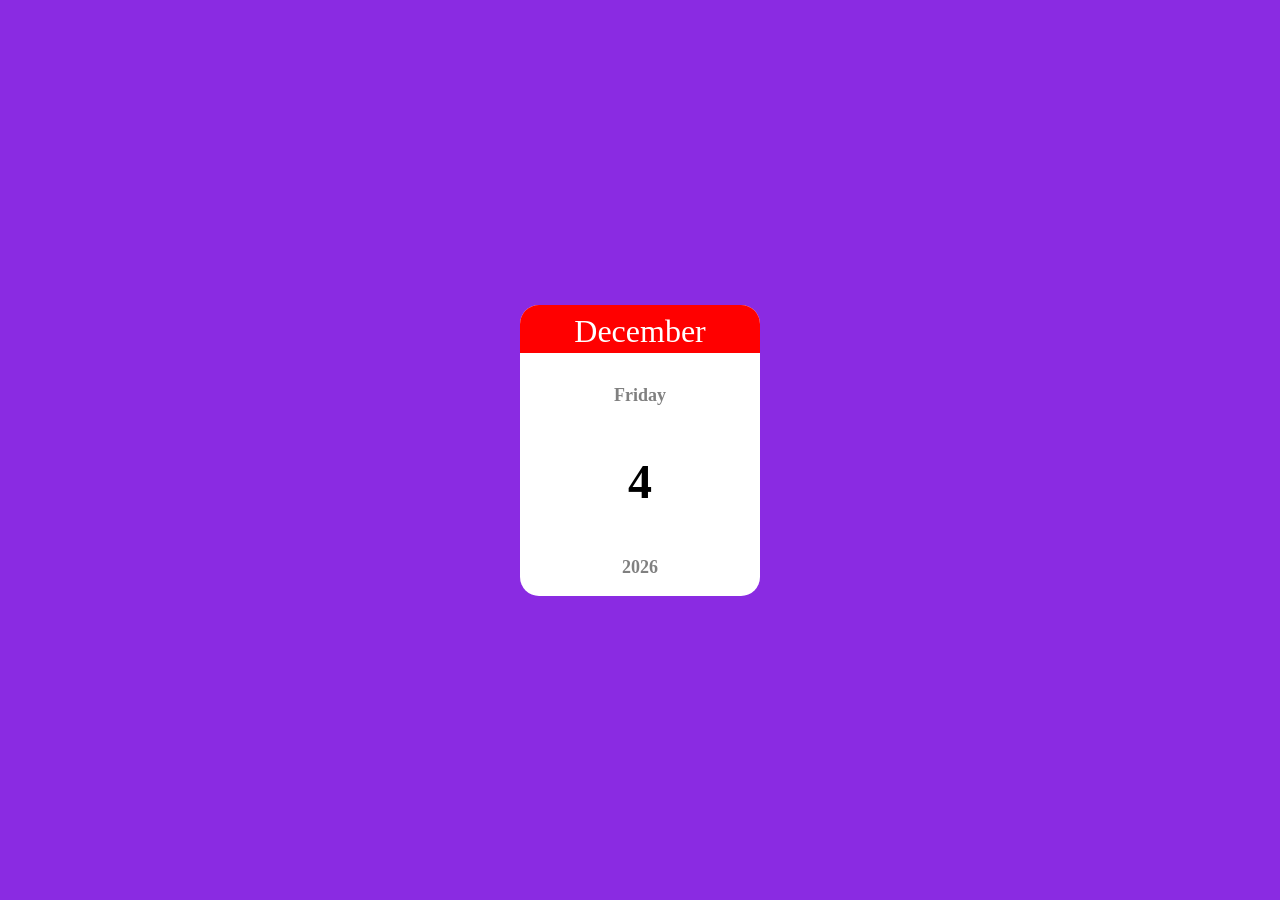
<file: calender/index.html>
<!DOCTYPE html>
<html lang="en">
<head>
    <meta charset="UTF-8">
    <meta name="viewport" content="width=device-width, initial-scale=1.0">
    <title>mini calender</title>
    <link rel="stylesheet" href="style.css">
</head>
<body>
    <div class="calender-container">
        <p class="month-name" id="month-name"></p>
        <p class="day-name" id="day-name"></p>
        <p class="date" id="date"></p>
        <p class="year-name" id="year-name"></p>
        
<script src="./script.js"></script>
    </div>
</body>
</html>
</file>
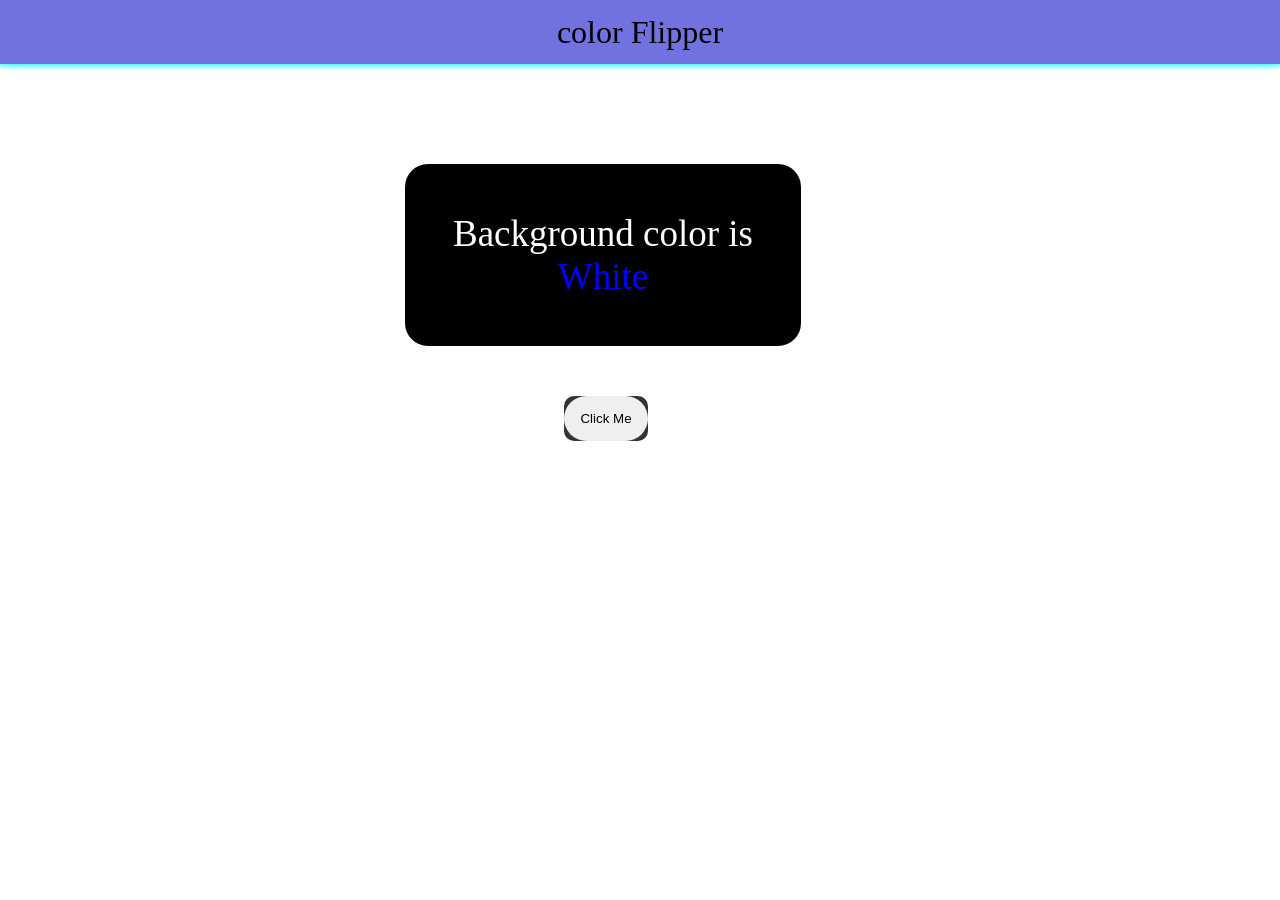
<file: color flipper/index.html>
<!DOCTYPE html>
<html lang="en">
<head>
    <meta charset="UTF-8">
    <meta name="viewport" content="width=device-width, initial-scale=1.0">
    <title>color Flipper</title>
    <link rel="stylesheet" href="style.css">
</head>
<body>
    <div class="conatiner">
        <nav>
            <span id="head">color Flipper  </span>
        </nav>
    </div>
    <div class="second">
        <div class="text1" id="txt">
            <span>Background color is</span> <span id="change">White</span> 
        </div>
        
    </div>
    <button id="btn">Click Me</button>
    <script src="./script.js"></script>
</body>
</html>
</file>
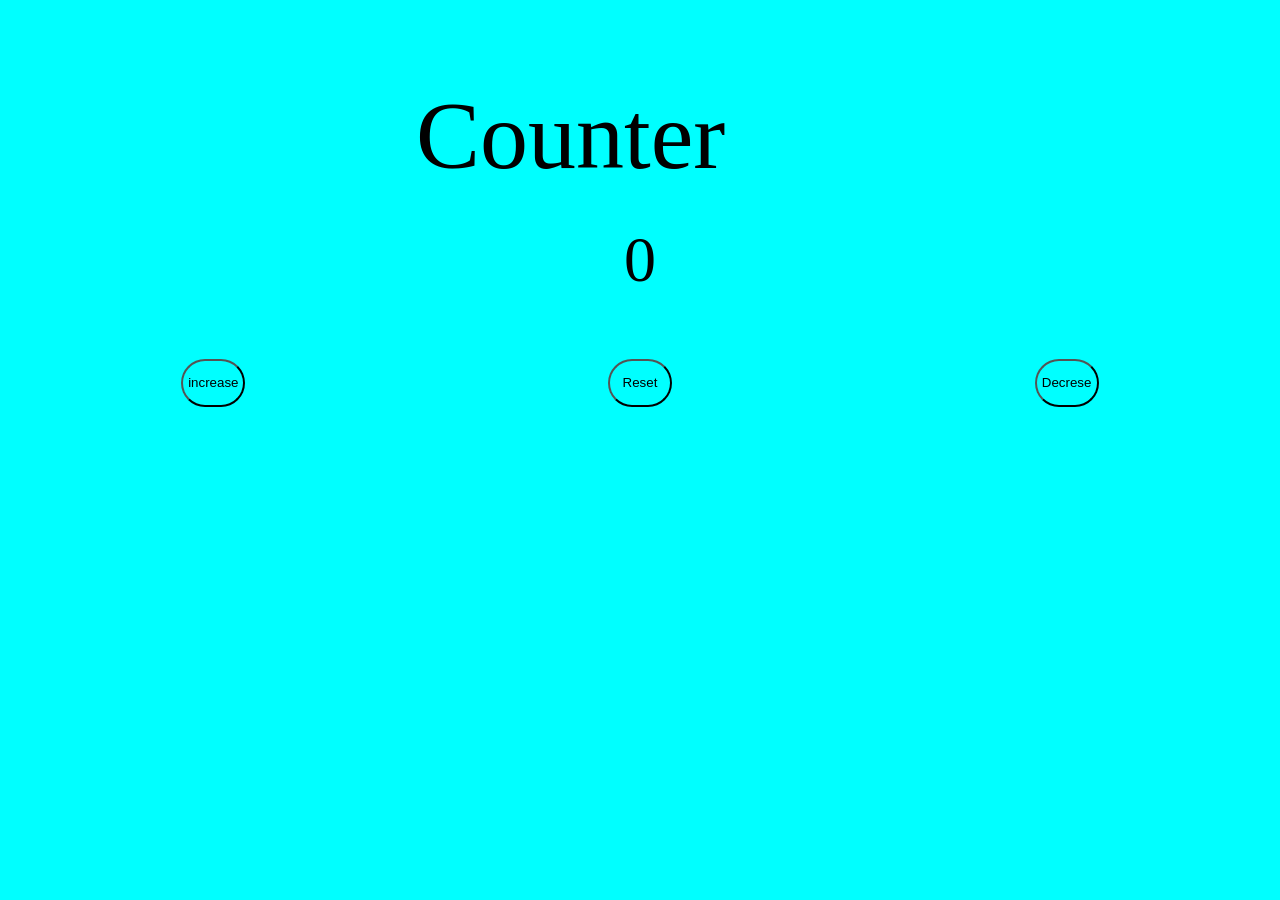
<file: counter/index.html>
<!DOCTYPE html>
<html lang="en">
<head>
    <meta charset="UTF-8">
    <meta name="viewport" content="width=device-width, initial-scale=1.0">
    <title>counter</title>
    <link rel="stylesheet" href="style.css">
</head>
<body>
    <div class="heading">
        <div class="head">
            Counter
        </div>
    </div>
    <div class="numcontainer">
        <!-- <div class="inNum">
            <span id="inum">0</span>

        </div> -->
        <div class="reNum">
            <span id="rnum">0</span>
            
        </div>
        <!-- <div class="deNum">
            <span id="dnum">0</span>
            
        </div> -->
    </div>
    <div class="container">
        <div class="div1">
            <button id="increase">increase</button>
        </div>
        <div class="div2">
            <button id="reset"><span>Reset</span></button>
        </div>
        <div class="div3">
            
            <button id="decrease"><span>Decrese</span></button>

        </div>
    </div>
    <script src="./script.js"></script>
   
</body>
</html>
</file>
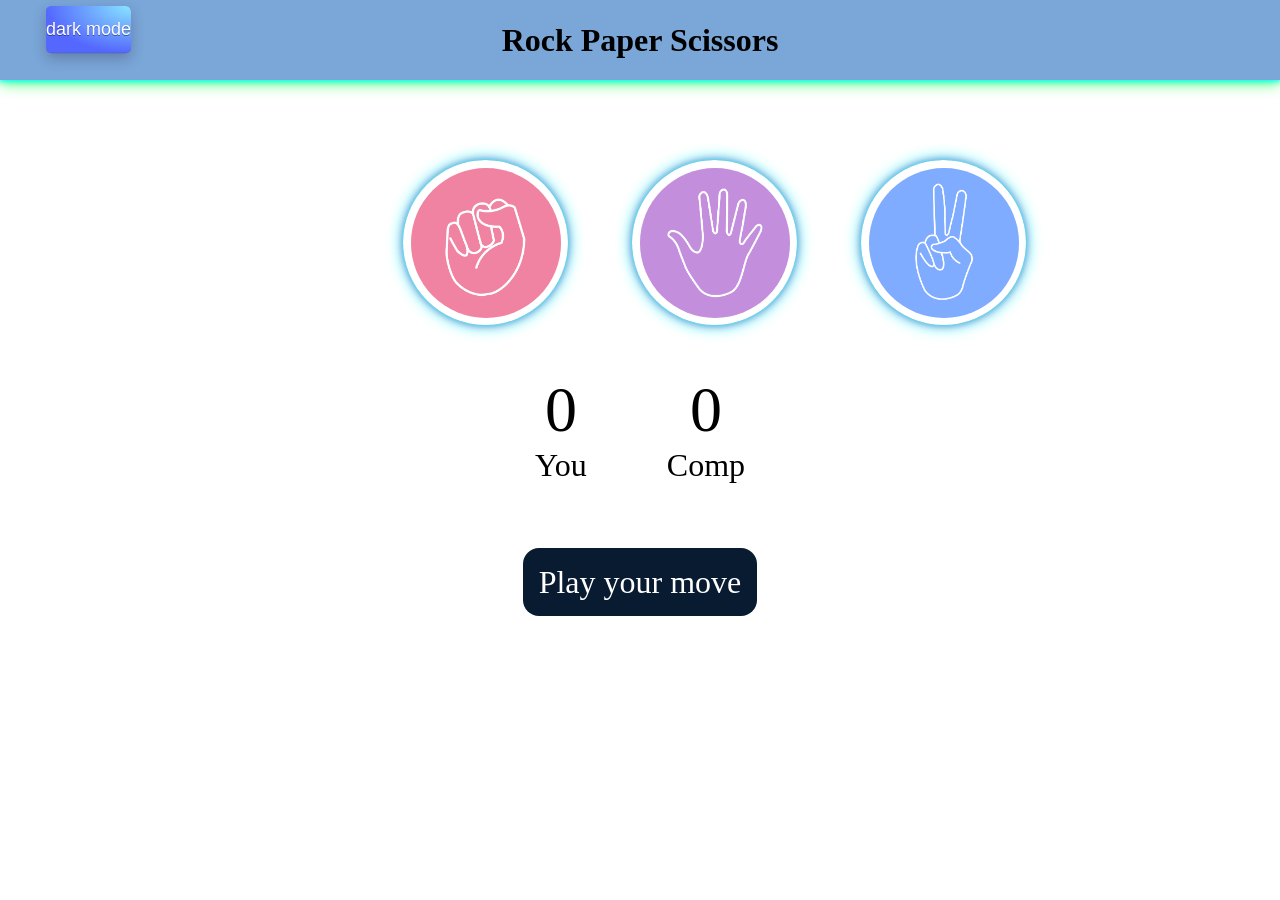
<file: rockpaperscissor/index.html>
<!DOCTYPE html>
<html lang="en">
  <head>
    <meta charset="UTF-8" />
    <meta name="viewport" content="width=device-width, initial-scale=1.0" />
    <title>Rock Paper Scissors Game</title>
    <link rel="stylesheet" href="style.css" />
  </head>
  <body>
    <h1 id="textdec">Rock Paper Scissors</h1>
    <div class="choices">
        <button class="button" id="btn">dark mode</button>
      <div class="choice" id="rock">
        <img src="./images/rock.png" />
      </div>
      <div class="choice" id="paper">
        <img src="./images/paper.png" />
      </div>
      <div class="choice" id="scissors">
        <img src="./images/scissors.png" />
      </div>
    </div>

    <div class="score-board">
      <div class="score">
        <p id="user-score">0</p>
        <p id="userP">You</p>
      </div>
      <div class="score">
        <p id="comp-score">0</p>
        <p id="compP">Comp</p>
      </div>
    </div>

    <div class="msg-container">
      <p id="msg">Play your move</p>
    </div>
    <script src="./script.js"></script>
  </body>
</html>
</file>
<file: calender/style.css>
body{
    margin: 0;
    background-color: blueviolet;
    display: flex;
    justify-content: center;
    height: 100vh;
    align-items: center;
}
.calender-container{
    background-color: white;
    width: 15rem;
    text-align: center;
    margin: 0px;
    border-radius: 19px;
    overflow: hidden;
}
.month-name{
    background-color: red;
    margin-top: 0;
    color:white;
    height: 2rem;
    padding: 8px 0px;
    font-size: 2rem;
}
.day-name ,.year-name{
    color: gray;
    font-size: large;
    font-weight: bolder;
}
.date{
    font-size: 3rem;
    font-weight: bolder;
}
</file>
<file: color flipper/style.css>
*{
    margin: 0;
    padding: 0;
}
nav{
    text-align: center;
    background-color: rgba(76, 76, 216, 0.792);
    overflow-x: hidden;
    height: 4rem;
    line-height: 4rem;
    font-size: 2rem;
    font-family: poppins;
    box-shadow: 0px 0px 4px cyan,0px 0px 8px cyan;
    

}
#head{
    box-shadow: 0px 0px 4px cyan,0px 0px 8px cyan;
}
.second{
    text-align: center;
    margin: 100px;
    border: 2px solid black;
    width: 386px;
    position: relative;
    left: 305px;
    padding: 3px;
    border-radius: 23px;
    background-color: black;
    color: white
}
#change{
    color: blue;
}
span{
    display: flow;
}
.text1{
    margin: 65px;
    font-size: 37px;
    
    display: inline;
    border-radius: 34px;
}
#btn{
    position: relative;
    left: 564px;
    top: -50px;
    height: 45px;
    width: 84px;
    border-radius: 43px;
    border: none;
}
#btn::after {
    content: "";
    z-index: -1;
    position: absolute;
    width: 100%;
    height: 100%;
    background-color: #333;
    left: 0;
    top: 0;
    border-radius: 10px;
  }
  /* glow */
  #btn::before {
    content: "";
    background: linear-gradient(
      45deg,
      #FF0000, #FF7300, #FFFB00, #48FF00,
      #00FFD5, #002BFF, #FF00C8, #FF0000
    );
    position: absolute;
    top: -2px;
    left: -2px;
    background-size: 600%;
    z-index: -1;
    width: calc(100% + 4px);
    height:  calc(100% + 4px);
    filter: blur(8px);
    animation: glowing 20s linear infinite;
    transition: opacity .3s ease-in-out;
    border-radius: 10px;
    opacity: 0;
  }
  
  @keyframes glowing {
    0% {background-position: 0 0;}
    50% {background-position: 400% 0;}
    100% {background-position: 0 0;}
  }
  
  /* hover */
  #btn:hover::before {
    opacity: 1;
  }
  
  #btn:active:after {
    background: transparent;
  }
  
  #btn:active {
    color: #000;
    font-weight: bold;
  }
</file>
<file: counter/style.css>
*{
    margin: 0;
    padding: 0;
    background-color: aqua;
}
.heading{
margin-top: 5rem;
margin-left: 26rem;
font-size: 6rem;
}
.container{
    display: flex;
    
    justify-content: space-around;
    align-items: center;
    font-size: 4rem;
    margin-top: 2rem;
}
.numcontainer{
    display: flex;
    
    justify-content: space-around;
    align-items: center;
    font-size: 4rem;
    margin-top: 2rem;
}
button{
    height: 3rem;
    width: 4rem;
    border-radius: 34px;
}
</file>
<file: rockpaperscissor/style.css>
* {
    margin: 0;
    padding: 0;
    text-align: center;
  }
  
  h1 {
    background-color: #7aa6d8;
    color: #000000;
    height: 5rem;
    line-height: 5rem;
    box-shadow: 0px 0px 4px cyan,0px 0px 8px cyan,0px 0px 16px rgb(0, 255, 42);
  }
  
  .choice {
    height: 165px;
    width: 165px;
    border-radius: 50%;
    display: flex;
    justify-content: center;
    align-items: center;
    box-shadow: 0px 0px 4px cyan,0px 0px 8px rgb(242, 81, 180),0px 0px 16px cyan;
  }
  
  .choice:hover {
    cursor: pointer;
    scale: 1.3;
    background-color: #081b31;
  }
  
  img {
    height: 150px;
    width: 150px;
    object-fit: cover;
    border-radius: 50%;
  }
  
  .choices {
    display: flex;
    justify-content: center;
    align-items: center;
    gap: 4rem;
    margin-top: 5rem;
  }
  
  .score-board {
    display: flex;
    justify-content: center;
    align-items: center;
    font-size: 2rem;
    margin-top: 3rem;
    gap: 5rem;
  }
  
  #user-score,
  #comp-score {
    font-size: 4rem;
  }
  
  .msg-container {
    margin-top: 5rem;
  }
  
  #msg {
    background-color: #081b31;
    color: #fff;
    font-size: 2rem;
    display: inline;
    padding: 1rem;
    border-radius: 1rem;
  }

  #btn{
    background-color: #7aa6d8;
    border-radius: 23px;
    margin: 0;
    position:relative;
    top: -213px;
    left: -208px;
    height: 27px;
    cursor: pointer;
    font-size: 18px;
  display: inline-block;
  outline: 0;
  border: 0;
  cursor: pointer;
  will-change: box-shadow,transform;
  background: radial-gradient( 100% 100% at 100% 0%, #89E5FF 0%, #5468FF 100% );
  box-shadow: 0px 0.01em 0.01em rgb(45 35 66 / 40%), 0px 0.3em 0.7em -0.01em rgb(45 35 66 / 30%), inset 0px -0.01em 0px rgb(58 65 111 / 50%);
  padding: 0 0em;
  border-radius: 0.3em;
  color: #fff;
  height: 2.6em;
  text-shadow: 0 1px 0 rgb(0 0 0 / 40%);
  transition: box-shadow 0.15s ease, transform 0.15s ease;

  }
  button:hover {
    box-shadow: 0px 0.1em 0.2em rgb(45 35 66 / 40%), 0px 0.4em 0.7em -0.1em rgb(45 35 66 / 30%), inset 0px -0.1em 0px #3c4fe0;
    transform: translateY(-0.1em);
  }
  
  button:active {
    box-shadow: inset 0px 0.1em 0.6em #3c4fe0;
    transform: translateY(0em);
  }
</file>
